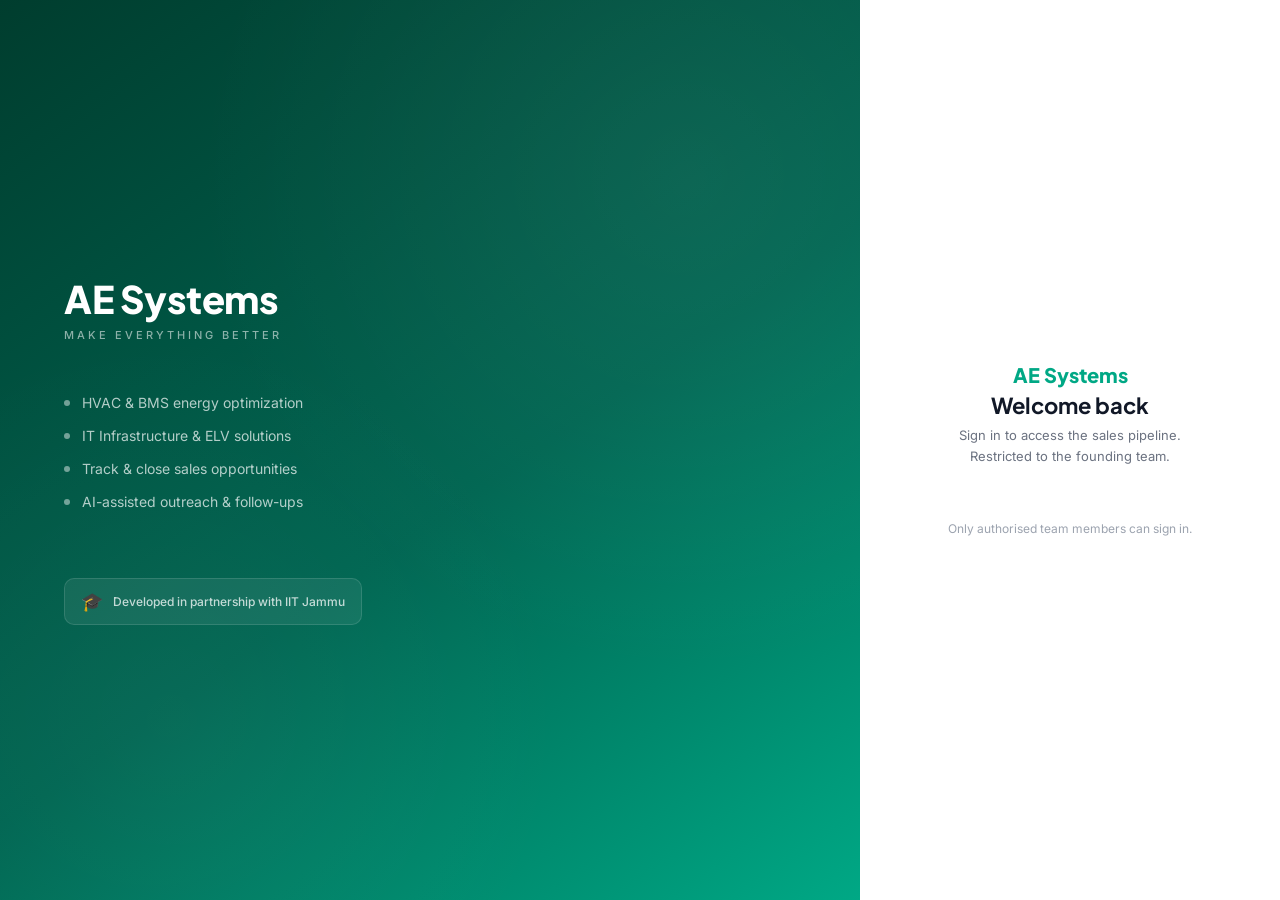
<file: index.html>
<!DOCTYPE html>
<html lang="en">
<head>
<meta charset="UTF-8">
<meta name="viewport" content="width=device-width, initial-scale=1.0">
<title>AE Systems CRM</title>
<link rel="stylesheet" href="css/style.css">
<!-- Google Identity Services -->
<script src="https://accounts.google.com/gsi/client" async defer></script>
<!-- Google API client -->
<script src="https://apis.google.com/js/api.js" async defer></script>
</head>
<body>

<!-- ══════════════════════════════════════
     LOGIN SCREEN
══════════════════════════════════════ -->
<div class="login-screen" id="login-screen">

  <!-- LEFT PANEL -->
  <div class="login-left">
    <div class="login-brand">
      <div class="login-brand-name">AE Systems</div>
      <div class="login-brand-tag">Make Everything Better</div>
      <div class="login-feature"><div class="login-feature-dot"></div><div class="login-feature-text">HVAC & BMS energy optimization</div></div>
      <div class="login-feature"><div class="login-feature-dot"></div><div class="login-feature-text">IT Infrastructure & ELV solutions</div></div>
      <div class="login-feature"><div class="login-feature-dot"></div><div class="login-feature-text">Track & close sales opportunities</div></div>
      <div class="login-feature"><div class="login-feature-dot"></div><div class="login-feature-text">AI-assisted outreach & follow-ups</div></div>
      <div class="login-iit">
        <span style="font-size:18px">🎓</span>
        <div class="login-iit-text">Developed in partnership with IIT Jammu</div>
      </div>
    </div>
  </div>

  <!-- RIGHT PANEL -->
  <div class="login-right">
    <div class="login-form-logo">AE Systems</div>
    <div class="login-form-title">Welcome back</div>
    <div class="login-form-sub">Sign in to access the sales pipeline.<br>Restricted to the founding team.</div>
    <div class="login-error" id="login-error"></div>
    <div class="login-google-wrap">
      <div id="google-btn"></div>
    </div>
    <div class="login-note">Only authorised team members can sign in.</div>
  </div>

</div>

<!-- ══════════════════════════════════════
     APP SCREEN
══════════════════════════════════════ -->
<div class="app hidden" id="app-screen">

  <!-- SIDEBAR -->
  <aside class="sidebar">
    <div class="sidebar-logo">
      <div class="brand">AE Systems</div>
      <div class="tagline">CRM · Pipeline</div>
    </div>

    <div class="sidebar-user">
      <div class="user-avatar" id="sidebar-avatar"></div>
      <div class="user-info">
        <div class="user-name" id="sidebar-user-name">—</div>
        <div class="user-email" id="sidebar-user-email">—</div>
      </div>
    </div>

    <div class="sidebar-section">
      <div class="sidebar-section-label">Navigation</div>
      <div class="nav-item active" onclick="App.showView('dashboard')" id="nav-dashboard">
        <span class="nav-icon">⬛</span> Dashboard
      </div>
      <div class="nav-item" onclick="App.showView('pipeline')" id="nav-pipeline">
        <span class="nav-icon">◈</span> Pipeline
        <span class="nav-count" id="nav-pipeline-count">0</span>
      </div>
      <div class="nav-item" onclick="App.showView('leads')" id="nav-leads">
        <span class="nav-icon">◉</span> All Leads
        <span class="nav-count" id="nav-leads-count">0</span>
      </div>
    </div>

    <div class="sidebar-section">
      <div class="sidebar-section-label">Config</div>
      <div class="nav-item" onclick="App.showView('settings')" id="nav-settings">
        <span class="nav-icon">⊙</span> Settings
      </div>
    </div>

    <div class="sidebar-footer">
      <button class="btn-signout" onclick="Auth.signOut()">Sign Out</button>
    </div>
  </aside>

  <!-- MAIN -->
  <div class="main">
    <div class="topbar">
      <div class="topbar-title" id="topbar-title">Dashboard <span>Overview</span></div>
      <button class="btn btn-ghost btn-sm" id="btn-refresh" onclick="App.refreshLeads()">↻ Refresh</button>
      <button class="btn btn-ai btn-sm" onclick="App.openEmailImport()">✦ Import from Email</button>
      <button class="btn btn-primary btn-sm" onclick="App.openAddLead()">＋ New Opportunity</button>
    </div>
    <div class="content" id="content"></div>
  </div>
</div>

<!-- ══════════════════════════════════════
     MODALS
══════════════════════════════════════ -->

<!-- ADD / EDIT LEAD -->
<div class="modal-backdrop hidden" id="modal-lead">
  <div class="modal">
    <div class="modal-head">
      <div class="modal-title" id="lead-modal-title">New Opportunity</div>
      <div class="modal-close" onclick="closeModal('modal-lead')">✕</div>
    </div>
    <div class="modal-body">
      <div class="form-row">
        <div class="form-group">
          <label>Contact Name *</label>
          <input type="text" id="f-contact" placeholder="e.g. Rajesh Kumar">
        </div>
        <div class="form-group">
          <label>Company / Property *</label>
          <input type="text" id="f-company" placeholder="e.g. Heritage Hospital">
        </div>
      </div>
      <div class="form-row">
        <div class="form-group">
          <label>Phone</label>
          <input type="text" id="f-phone" placeholder="+91 98xxx xxxxx">
        </div>
        <div class="form-group">
          <label>Email</label>
          <input type="email" id="f-email" placeholder="name@company.com">
        </div>
      </div>
      <div class="form-row">
        <div class="form-group">
          <label>Opportunity Type *</label>
          <select id="f-type"></select>
        </div>
        <div class="form-group">
          <label>Pipeline Stage *</label>
          <select id="f-stage"></select>
        </div>
      </div>
      <div class="form-row">
        <div class="form-group">
          <label>Priority</label>
          <select id="f-priority">
            <option value="hot">🔥 Hot</option>
            <option value="warm" selected>🌤 Warm</option>
            <option value="cold">❄️ Cold</option>
          </select>
        </div>
        <div class="form-group">
          <label>Estimated Value (₹)</label>
          <input type="number" id="f-value" placeholder="e.g. 500000">
        </div>
      </div>
      <div class="form-row">
        <div class="form-group">
          <label>Assigned To</label>
          <select id="f-assigned"></select>
        </div>
        <div class="form-group">
          <label>City</label>
          <input type="text" id="f-city" placeholder="e.g. Noida">
        </div>
      </div>
      <div class="form-row">
        <div class="form-group full">
          <label>Source / Mutual Connect</label>
          <input type="text" id="f-source" placeholder="e.g. Via Mohit / LinkedIn / Cold Outreach">
        </div>
      </div>
      <div class="form-group full">
        <label>Notes</label>
        <textarea id="f-notes" placeholder="Pain points, context, next steps, objections..."></textarea>
      </div>
    </div>
    <div class="modal-footer">
      <button class="btn btn-ghost" onclick="closeModal('modal-lead')">Cancel</button>
      <button class="btn btn-primary" onclick="App.saveLead()">Save Opportunity</button>
    </div>
  </div>
</div>

<!-- LEAD DETAIL -->
<div class="modal-backdrop hidden" id="modal-detail">
  <div class="modal modal-wide">
    <div class="modal-head">
      <div class="modal-title" id="detail-title">Lead Detail</div>
      <div class="modal-close" onclick="closeModal('modal-detail')">✕</div>
    </div>
    <div class="modal-body" id="detail-body"></div>
    <div class="modal-footer" id="detail-footer"></div>
  </div>
</div>

<!-- AI ASSIST -->
<div class="modal-backdrop hidden" id="modal-ai">
  <div class="modal">
    <div class="modal-head">
      <div class="modal-title">✦ AI Sales Assist</div>
      <div class="modal-close" onclick="closeModal('modal-ai')">✕</div>
    </div>
    <div class="modal-body">
      <div class="form-group">
        <label>What do you need?</label>
        <select id="ai-task">
          <option value="whatsapp">WhatsApp Outreach Message</option>
          <option value="followup">Follow-up Message</option>
          <option value="email">Email Pitch</option>
          <option value="objection">Handle Objection</option>
          <option value="poc">POC Proposal Summary</option>
        </select>
      </div>
      <div class="form-group" id="ai-objection-wrap" style="display:none">
        <label>What objection to handle?</label>
        <input type="text" id="ai-objection-text" placeholder="e.g. Budget is tight this year">
      </div>
      <div id="ai-output" class="ai-output" style="color:var(--text3);font-style:italic">
        Click Generate to create a message tailored to this lead.
      </div>
      <button class="btn btn-ai" onclick="App.generateAI()">✦ Generate</button>
    </div>
    <div class="modal-footer">
      <button class="btn btn-ghost btn-sm" onclick="App.copyAI()">📋 Copy</button>
      <button class="btn btn-ghost" onclick="closeModal('modal-ai')">Close</button>
    </div>
  </div>
</div>

<!-- ADD/EDIT STAGE -->
<div class="modal-backdrop hidden" id="modal-stage">
  <div class="modal">
    <div class="modal-head">
      <div class="modal-title" id="stage-modal-title">Add Pipeline Stage</div>
      <div class="modal-close" onclick="closeModal('modal-stage')">✕</div>
    </div>
    <div class="modal-body">
      <div class="form-group">
        <label>Stage Name *</label>
        <input type="text" id="s-name" placeholder="e.g. Negotiation">
      </div>
      <div class="form-group">
        <label>Color</label>
        <div class="color-options" id="stage-colors">
          <div class="color-swatch selected" style="background:#00d4aa" data-color="#00d4aa" onclick="App.selectStageColor(this)"></div>
          <div class="color-swatch" style="background:#4f8ef7" data-color="#4f8ef7" onclick="App.selectStageColor(this)"></div>
          <div class="color-swatch" style="background:#f5a623" data-color="#f5a623" onclick="App.selectStageColor(this)"></div>
          <div class="color-swatch" style="background:#ff4d6d" data-color="#ff4d6d" onclick="App.selectStageColor(this)"></div>
          <div class="color-swatch" style="background:#9b6dff" data-color="#9b6dff" onclick="App.selectStageColor(this)"></div>
          <div class="color-swatch" style="background:#2dd4a0" data-color="#2dd4a0" onclick="App.selectStageColor(this)"></div>
          <div class="color-swatch" style="background:#ff8c69" data-color="#ff8c69" onclick="App.selectStageColor(this)"></div>
          <div class="color-swatch" style="background:#e879f9" data-color="#e879f9" onclick="App.selectStageColor(this)"></div>
        </div>
      </div>
      <div class="form-group">
        <label>Order Position</label>
        <input type="number" id="s-order" placeholder="e.g. 3" min="1">
      </div>
    </div>
    <div class="modal-footer">
      <button class="btn btn-ghost" onclick="closeModal('modal-stage')">Cancel</button>
      <button class="btn btn-primary" onclick="App.saveStage()">Save Stage</button>
    </div>
  </div>
</div>

<!-- ADD/EDIT OPPORTUNITY TYPE -->
<div class="modal-backdrop hidden" id="modal-optype">
  <div class="modal">
    <div class="modal-head">
      <div class="modal-title" id="optype-modal-title">Add Opportunity Type</div>
      <div class="modal-close" onclick="closeModal('modal-optype')">✕</div>
    </div>
    <div class="modal-body">
      <div class="form-group">
        <label>Type Name *</label>
        <input type="text" id="ot-name" placeholder="e.g. Solar Energy">
      </div>
      <div class="form-group">
        <label>Color</label>
        <div class="color-options" id="optype-colors">
          <div class="color-swatch selected" style="background:#00d4aa" data-color="#00d4aa" onclick="App.selectOtColor(this)"></div>
          <div class="color-swatch" style="background:#4f8ef7" data-color="#4f8ef7" onclick="App.selectOtColor(this)"></div>
          <div class="color-swatch" style="background:#f5a623" data-color="#f5a623" onclick="App.selectOtColor(this)"></div>
          <div class="color-swatch" style="background:#ff4d6d" data-color="#ff4d6d" onclick="App.selectOtColor(this)"></div>
          <div class="color-swatch" style="background:#9b6dff" data-color="#9b6dff" onclick="App.selectOtColor(this)"></div>
          <div class="color-swatch" style="background:#2dd4a0" data-color="#2dd4a0" onclick="App.selectOtColor(this)"></div>
          <div class="color-swatch" style="background:#ff8c69" data-color="#ff8c69" onclick="App.selectOtColor(this)"></div>
          <div class="color-swatch" style="background:#e879f9" data-color="#e879f9" onclick="App.selectOtColor(this)"></div>
        </div>
      </div>
      <div class="form-group">
        <label>Description (optional)</label>
        <input type="text" id="ot-desc" placeholder="e.g. HVAC & BMS deals">
      </div>
    </div>
    <div class="modal-footer">
      <button class="btn btn-ghost" onclick="closeModal('modal-optype')">Cancel</button>
      <button class="btn btn-primary" onclick="App.saveOpType()">Save Type</button>
    </div>
  </div>
</div>

<!-- EMAIL IMPORT -->
<div class="modal-backdrop hidden" id="modal-email-import">
  <div class="modal">
    <div class="modal-head">
      <div class="modal-title">✦ Import Lead from Email</div>
      <div class="modal-close" onclick="closeModal('modal-email-import')">✕</div>
    </div>
    <div class="modal-body">
      <div class="form-group">
        <label>Paste the full email content here</label>
        <textarea id="email-import-text" style="min-height:180px" placeholder="Paste the entire email — subject, body, sender details. AI will extract the lead information automatically..."></textarea>
      </div>
      <button class="btn btn-ai" onclick="App.parseEmailLead()">✦ Extract Lead Details</button>
      <div id="email-import-preview" style="display:none">
        <div style="font-size:11px;font-weight:700;color:var(--text3);text-transform:uppercase;letter-spacing:0.8px;margin-bottom:10px">Extracted Details — review before saving</div>
        <div class="form-row">
          <div class="form-group">
            <label>Contact Name</label>
            <input type="text" id="ei-contact">
          </div>
          <div class="form-group">
            <label>Company</label>
            <input type="text" id="ei-company">
          </div>
        </div>
        <div class="form-row">
          <div class="form-group">
            <label>Phone</label>
            <input type="text" id="ei-phone">
          </div>
          <div class="form-group">
            <label>Email</label>
            <input type="email" id="ei-email">
          </div>
        </div>
        <div class="form-row">
          <div class="form-group">
            <label>Opportunity Type</label>
            <select id="ei-type"></select>
          </div>
          <div class="form-group">
            <label>City</label>
            <input type="text" id="ei-city">
          </div>
        </div>
        <div class="form-group">
          <label>Notes (AI Summary)</label>
          <textarea id="ei-notes" style="min-height:80px"></textarea>
        </div>
      </div>
    </div>
    <div class="modal-footer">
      <button class="btn btn-ghost" onclick="closeModal('modal-email-import')">Cancel</button>
      <button class="btn btn-primary hidden" id="ei-save-btn" onclick="App.saveEmailLead()">Save as Lead</button>
    </div>
  </div>
</div>

<!-- TOAST -->
<div class="toast" id="toast"></div>

<!-- SCRIPTS (order matters) -->
<script src="config.js"></script>
<script src="js/auth.js"></script>
<script src="js/sheets.js"></script>
<script src="js/app.js"></script>
</body>
</html>
</file>
<file: css/style.css>
/* AE SYSTEMS CRM — LIGHT CORPORATE THEME */
@import url('https://fonts.googleapis.com/css2?family=Inter:wght@300;400;500;600;700&family=Plus+Jakarta+Sans:wght@400;500;600;700;800&display=swap');

:root {
  --bg:        #f4f6f9;
  --surface:   #ffffff;
  --surface2:  #f9fafb;
  --surface3:  #f0f2f5;
  --border:    #e5e7eb;
  --border2:   #d1d5db;
  --teal:      #00a885;
  --teal-lt:   #e6f7f4;
  --teal-md:   rgba(0,168,133,0.15);
  --amber:     #d97706;
  --amber-lt:  #fef3c7;
  --red:       #dc2626;
  --red-lt:    #fee2e2;
  --blue:      #2563eb;
  --blue-lt:   #dbeafe;
  --purple:    #7c3aed;
  --purple-lt: #ede9fe;
  --green:     #059669;
  --green-lt:  #d1fae5;
  --text:      #111827;
  --text2:     #374151;
  --text3:     #6b7280;
  --text4:     #9ca3af;
  --font-head: 'Plus Jakarta Sans', sans-serif;
  --font-body: 'Inter', sans-serif;
  --radius:    10px;
  --radius-sm: 6px;
  --shadow:    0 1px 3px rgba(0,0,0,0.08), 0 1px 2px rgba(0,0,0,0.04);
  --shadow-md: 0 4px 12px rgba(0,0,0,0.08);
  --shadow-lg: 0 16px 40px rgba(0,0,0,0.10);
}

* { margin: 0; padding: 0; box-sizing: border-box; }
body {
  font-family: var(--font-body);
  background: var(--bg);
  color: var(--text);
  min-height: 100vh;
  font-size: 14px;
  -webkit-font-smoothing: antialiased;
}

/* ── LOGIN ── */
.login-screen {
  min-height: 100vh;
  display: flex;
  background: #fff;
}
.login-left {
  flex: 1;
  background: linear-gradient(145deg, #003d2e 0%, #006652 55%, #00a885 100%);
  display: flex; flex-direction: column;
  align-items: flex-start; justify-content: center;
  padding: 64px;
  position: relative; overflow: hidden;
}
.login-left::before {
  content: '';
  position: absolute; inset: 0;
  background-image: radial-gradient(circle at 80% 20%, rgba(255,255,255,0.05) 0%, transparent 50%),
                    radial-gradient(circle at 20% 80%, rgba(255,255,255,0.03) 0%, transparent 40%);
}
.login-brand { position: relative; z-index: 1; }
.login-brand-name {
  font-family: var(--font-head); font-size: 38px; font-weight: 800;
  color: #fff; letter-spacing: -0.5px; margin-bottom: 6px;
}
.login-brand-tag {
  font-size: 11px; color: rgba(255,255,255,0.55);
  letter-spacing: 3px; text-transform: uppercase; font-weight: 500;
  margin-bottom: 52px;
}
.login-feature {
  display: flex; align-items: center; gap: 12px;
  margin-bottom: 16px; position: relative; z-index: 1;
}
.login-feature-dot {
  width: 6px; height: 6px; border-radius: 50%;
  background: rgba(255,255,255,0.45); flex-shrink: 0;
}
.login-feature-text { font-size: 14px; color: rgba(255,255,255,0.7); }
.login-iit {
  margin-top: 52px; padding: 12px 16px;
  background: rgba(255,255,255,0.07); border: 1px solid rgba(255,255,255,0.12);
  border-radius: var(--radius); display: inline-flex; align-items: center; gap: 10px;
  position: relative; z-index: 1;
}
.login-iit-text { font-size: 12px; color: rgba(255,255,255,0.75); font-weight: 500; }
.login-right {
  width: 420px; min-width: 420px;
  display: flex; flex-direction: column;
  align-items: center; justify-content: center;
  padding: 60px 44px;
}
.login-form-logo {
  font-family: var(--font-head); font-size: 20px; font-weight: 800;
  color: var(--teal); margin-bottom: 4px;
}
.login-form-title {
  font-family: var(--font-head); font-size: 22px; font-weight: 700;
  color: var(--text); margin-bottom: 6px; text-align: center;
}
.login-form-sub { font-size: 13px; color: var(--text3); margin-bottom: 32px; text-align: center; line-height: 1.6; }
.login-divider { width: 100%; height: 1px; background: var(--border); margin: 24px 0; }
.login-google-wrap { width: 100%; display: flex; justify-content: center; margin-bottom: 6px; }
.login-note { font-size: 12px; color: var(--text4); text-align: center; margin-top: 14px; line-height: 1.6; }
.login-error {
  width: 100%; background: var(--red-lt); border: 1px solid #fca5a5;
  color: var(--red); padding: 10px 14px; border-radius: var(--radius-sm);
  font-size: 13px; margin-bottom: 14px; display: none;
}

/* ── LAYOUT ── */
.app { display: flex; height: 100vh; overflow: hidden; }
.hidden { display: none !important; }

/* ── SIDEBAR ── */
.sidebar {
  width: 220px; min-width: 220px;
  background: var(--surface);
  border-right: 1px solid var(--border);
  display: flex; flex-direction: column; overflow-y: auto;
}
.sidebar-logo { padding: 20px 18px 16px; border-bottom: 1px solid var(--border); }
.sidebar-logo .brand { font-family: var(--font-head); font-size: 16px; font-weight: 800; color: var(--teal); }
.sidebar-logo .tagline { font-size: 9px; color: var(--text4); font-weight: 500; letter-spacing: 1px; text-transform: uppercase; margin-top: 2px; }
.sidebar-user { padding: 12px 14px; border-bottom: 1px solid var(--border); display: flex; align-items: center; gap: 9px; }
.user-avatar {
  width: 30px; height: 30px; border-radius: 50%;
  background: var(--teal-lt); border: 2px solid var(--teal-md);
  display: flex; align-items: center; justify-content: center;
  font-size: 11px; font-weight: 700; color: var(--teal); flex-shrink: 0; overflow: hidden;
}
.user-avatar img { width: 100%; height: 100%; object-fit: cover; border-radius: 50%; }
.user-info { flex: 1; min-width: 0; }
.user-name { font-size: 12px; font-weight: 600; color: var(--text); white-space: nowrap; overflow: hidden; text-overflow: ellipsis; }
.user-email { font-size: 10px; color: var(--text4); white-space: nowrap; overflow: hidden; text-overflow: ellipsis; }
.sidebar-section { padding: 14px 10px 6px; }
.sidebar-section-label { font-size: 9px; font-weight: 700; letter-spacing: 1.5px; text-transform: uppercase; color: var(--text4); padding: 0 8px; margin-bottom: 4px; }
.nav-item { display: flex; align-items: center; gap: 8px; padding: 8px 10px; border-radius: var(--radius-sm); font-size: 13px; font-weight: 500; color: var(--text3); cursor: pointer; transition: all .15s; margin-bottom: 1px; }
.nav-item:hover { background: var(--surface2); color: var(--text2); }
.nav-item.active { background: var(--teal-lt); color: var(--teal); font-weight: 600; }
.nav-icon { font-size: 13px; width: 16px; text-align: center; }
.nav-count { margin-left: auto; background: var(--surface3); color: var(--text4); font-size: 10px; font-weight: 700; padding: 1px 7px; border-radius: 20px; }
.nav-item.active .nav-count { background: var(--teal-md); color: var(--teal); }
.sidebar-footer { margin-top: auto; padding: 12px 14px; border-top: 1px solid var(--border); }
.btn-signout { width: 100%; padding: 7px; background: transparent; border: 1px solid var(--border2); border-radius: var(--radius-sm); color: var(--text3); font-size: 12px; font-weight: 500; cursor: pointer; transition: all .15s; font-family: var(--font-body); }
.btn-signout:hover { border-color: var(--red); color: var(--red); background: var(--red-lt); }

/* ── MAIN ── */
.main { flex: 1; display: flex; flex-direction: column; overflow: hidden; }
.topbar { background: var(--surface); border-bottom: 1px solid var(--border); padding: 12px 24px; display: flex; align-items: center; gap: 10px; flex-shrink: 0; box-shadow: var(--shadow); }
.topbar-title { font-family: var(--font-head); font-size: 16px; font-weight: 700; color: var(--text); flex: 1; }
.topbar-title span { color: var(--teal); }
.content { flex: 1; overflow-y: auto; padding: 22px 24px; }

/* ── BUTTONS ── */
.btn { display: inline-flex; align-items: center; gap: 6px; padding: 8px 16px; border-radius: var(--radius-sm); font-family: var(--font-body); font-size: 13px; font-weight: 600; border: none; cursor: pointer; transition: all .15s; white-space: nowrap; }
.btn-primary { background: var(--teal); color: #fff; }
.btn-primary:hover { background: #008f71; }
.btn-ghost { background: var(--surface); color: var(--text2); border: 1px solid var(--border2); }
.btn-ghost:hover { border-color: var(--teal); color: var(--teal); background: var(--teal-lt); }
.btn-sm { padding: 6px 12px; font-size: 12px; }
.btn-danger { background: var(--red-lt); color: var(--red); border: 1px solid #fca5a5; }
.btn-danger:hover { background: var(--red); color: #fff; }
.btn-ai { background: var(--purple-lt); color: var(--purple); border: 1px solid #c4b5fd; }
.btn-ai:hover { background: var(--purple); color: #fff; }

/* ── STATS ── */
.stats-grid { display: grid; grid-template-columns: repeat(4, 1fr); gap: 14px; margin-bottom: 22px; }
.stat-card { background: var(--surface); border: 1px solid var(--border); border-radius: var(--radius); padding: 18px 20px; box-shadow: var(--shadow); position: relative; overflow: hidden; }
.stat-card::after { content: ''; position: absolute; bottom: 0; left: 0; right: 0; height: 3px; }
.stat-card.c-teal::after  { background: var(--teal); }
.stat-card.c-amber::after { background: var(--amber); }
.stat-card.c-blue::after  { background: var(--blue); }
.stat-card.c-purple::after{ background: var(--purple); }
.stat-label { font-size: 11px; font-weight: 600; color: var(--text3); text-transform: uppercase; letter-spacing: 0.8px; margin-bottom: 10px; }
.stat-value { font-family: var(--font-head); font-size: 28px; font-weight: 800; line-height: 1; }
.stat-card.c-teal   .stat-value { color: var(--teal); }
.stat-card.c-amber  .stat-value { color: var(--amber); }
.stat-card.c-blue   .stat-value { color: var(--blue); }
.stat-card.c-purple .stat-value { color: var(--purple); }
.stat-sub { font-size: 11px; color: var(--text4); margin-top: 6px; }

/* ── PIPELINE ── */
.pipeline-wrap { display: flex; gap: 12px; overflow-x: auto; padding-bottom: 8px; }
.pipeline-col { min-width: 236px; max-width: 252px; flex-shrink: 0; background: var(--surface2); border: 1px solid var(--border); border-radius: var(--radius); display: flex; flex-direction: column; }
.pipeline-col-head { padding: 11px 14px; border-bottom: 1px solid var(--border); display: flex; align-items: center; gap: 7px; background: var(--surface); border-radius: var(--radius) var(--radius) 0 0; }
.stage-dot { width: 7px; height: 7px; border-radius: 50%; flex-shrink: 0; }
.stage-name-label { font-family: var(--font-head); font-size: 11px; font-weight: 700; color: var(--text2); flex: 1; text-transform: uppercase; letter-spacing: 0.5px; }
.stage-count { background: var(--surface3); color: var(--text3); font-size: 11px; font-weight: 600; padding: 1px 7px; border-radius: 20px; }
.pipeline-col-body { padding: 8px; flex: 1; display: flex; flex-direction: column; gap: 7px; min-height: 80px; }
.lead-card { background: var(--surface); border: 1px solid var(--border); border-radius: var(--radius-sm); padding: 11px 13px; cursor: pointer; transition: all .15s; box-shadow: var(--shadow); }
.lead-card:hover { border-color: var(--teal); box-shadow: 0 4px 12px rgba(0,168,133,0.1); transform: translateY(-1px); }
.lead-name { font-family: var(--font-head); font-size: 13px; font-weight: 700; color: var(--text); margin-bottom: 2px; }
.lead-company { font-size: 11px; color: var(--text3); margin-bottom: 7px; }
.lead-meta { display: flex; align-items: center; gap: 5px; flex-wrap: wrap; }
.lead-owner { font-size: 10px; color: var(--text4); margin-top: 5px; }

/* ── TAGS ── */
.tag { font-size: 10px; font-weight: 600; padding: 2px 8px; border-radius: 20px; text-transform: uppercase; letter-spacing: 0.3px; }
.badge-stage { font-size: 10px; font-weight: 600; padding: 2px 8px; border-radius: 20px; border: 1px solid; }

/* ── TABLE ── */
.table-wrap { background: var(--surface); border: 1px solid var(--border); border-radius: var(--radius); overflow: hidden; box-shadow: var(--shadow); }
table { width: 100%; border-collapse: collapse; }
thead th { padding: 11px 16px; text-align: left; font-size: 11px; font-weight: 600; text-transform: uppercase; letter-spacing: 0.8px; color: var(--text3); background: var(--surface2); border-bottom: 1px solid var(--border); }
tbody tr { border-bottom: 1px solid var(--border); cursor: pointer; transition: background .1s; }
tbody tr:hover { background: #f0faf8; }
tbody tr:last-child { border-bottom: none; }
td { padding: 11px 16px; font-size: 13px; color: var(--text2); }
td.primary { color: var(--text); font-weight: 600; }

/* ── FILTERS ── */
.filters-bar { display: flex; gap: 8px; align-items: center; flex-wrap: wrap; margin-bottom: 16px; }
.filter-chip { padding: 5px 13px; border-radius: 20px; font-size: 12px; font-weight: 500; border: 1px solid var(--border2); color: var(--text3); cursor: pointer; background: var(--surface); transition: all .15s; }
.filter-chip:hover { border-color: var(--teal); color: var(--teal); }
.filter-chip.active { background: var(--teal-lt); color: var(--teal); border-color: var(--teal); font-weight: 600; }
.view-toggle { display: flex; gap: 2px; background: var(--surface2); border: 1px solid var(--border); border-radius: var(--radius-sm); padding: 3px; }
.view-btn { padding: 4px 12px; border-radius: 4px; font-size: 12px; font-weight: 500; cursor: pointer; color: var(--text3); transition: all .15s; }
.view-btn.active { background: var(--surface); color: var(--teal); font-weight: 600; box-shadow: var(--shadow); }

/* ── MODAL ── */
.modal-backdrop { position: fixed; inset: 0; background: rgba(0,0,0,0.3); display: flex; align-items: center; justify-content: center; z-index: 1000; padding: 20px; backdrop-filter: blur(2px); }
.modal { background: var(--surface); border: 1px solid var(--border); border-radius: 12px; width: 100%; max-width: 580px; max-height: 90vh; overflow-y: auto; box-shadow: var(--shadow-lg); }
.modal-wide { max-width: 740px; }
.modal-head { padding: 18px 22px; border-bottom: 1px solid var(--border); display: flex; align-items: center; gap: 12px; }
.modal-title { font-family: var(--font-head); font-size: 16px; font-weight: 700; color: var(--text); flex: 1; }
.modal-close { width: 26px; height: 26px; background: var(--surface2); border: 1px solid var(--border); border-radius: 50%; display: flex; align-items: center; justify-content: center; cursor: pointer; color: var(--text3); font-size: 13px; transition: all .15s; }
.modal-close:hover { background: var(--red-lt); color: var(--red); border-color: #fca5a5; }
.modal-body { padding: 18px 22px; display: flex; flex-direction: column; gap: 13px; }
.modal-footer { padding: 13px 22px; border-top: 1px solid var(--border); display: flex; align-items: center; gap: 8px; justify-content: flex-end; background: var(--surface2); border-radius: 0 0 12px 12px; }

/* ── FORMS ── */
.form-row { display: grid; grid-template-columns: 1fr 1fr; gap: 12px; }
.form-group { display: flex; flex-direction: column; gap: 5px; }
.form-group.full { grid-column: 1 / -1; }
label { font-size: 11px; font-weight: 600; color: var(--text3); text-transform: uppercase; letter-spacing: 0.7px; }
input, select, textarea { background: var(--surface); border: 1px solid var(--border2); border-radius: var(--radius-sm); padding: 9px 11px; font-family: var(--font-body); font-size: 13px; color: var(--text); transition: border .15s, box-shadow .15s; outline: none; }
input:focus, select:focus, textarea:focus { border-color: var(--teal); box-shadow: 0 0 0 3px rgba(0,168,133,0.1); }
textarea { resize: vertical; min-height: 80px; }
select option { background: #fff; color: var(--text); }

/* ── SETTINGS ── */
.settings-section { background: var(--surface); border: 1px solid var(--border); border-radius: var(--radius); margin-bottom: 14px; overflow: hidden; box-shadow: var(--shadow); }
.settings-head { padding: 13px 16px; border-bottom: 1px solid var(--border); display: flex; align-items: center; justify-content: space-between; background: var(--surface2); }
.settings-head-title { font-family: var(--font-head); font-size: 13px; font-weight: 700; color: var(--text); }
.settings-body { padding: 13px 16px; display: flex; flex-direction: column; gap: 8px; }
.settings-item { display: flex; align-items: center; gap: 10px; padding: 9px 12px; background: var(--surface2); border: 1px solid var(--border); border-radius: var(--radius-sm); }
.item-color { width: 10px; height: 10px; border-radius: 50%; flex-shrink: 0; }
.item-name { flex: 1; font-size: 13px; font-weight: 500; color: var(--text); }
.item-actions { display: flex; gap: 5px; }

/* ── AI PANEL ── */
.ai-output { background: var(--surface2); border: 1px solid var(--border); border-radius: var(--radius-sm); padding: 13px; font-size: 13px; line-height: 1.7; color: var(--text2); min-height: 120px; white-space: pre-wrap; word-break: break-word; }
.ai-output.loading { color: var(--text4); animation: pulse 1.5s infinite; }
@keyframes pulse { 0%,100%{opacity:1} 50%{opacity:.4} }

/* ── COLOR SWATCHES ── */
.color-options { display: flex; gap: 8px; flex-wrap: wrap; margin-top: 4px; }
.color-swatch { width: 22px; height: 22px; border-radius: 50%; cursor: pointer; border: 2px solid transparent; transition: all .15s; }
.color-swatch.selected { border-color: var(--text); transform: scale(1.15); }

/* ── DETAIL ── */
.detail-grid { display: grid; grid-template-columns: 1fr 1fr; gap: 12px; }
.detail-item { display: flex; flex-direction: column; gap: 3px; }
.detail-label { font-size: 10px; font-weight: 600; color: var(--text4); text-transform: uppercase; letter-spacing: 0.8px; }
.detail-value { font-size: 13px; color: var(--text); font-weight: 500; }
.detail-notes { background: var(--surface2); border: 1px solid var(--border); border-radius: var(--radius-sm); padding: 11px; font-size: 13px; line-height: 1.6; color: var(--text2); }

/* ── MISC ── */
.empty-state { text-align: center; padding: 48px 20px; color: var(--text4); }
.empty-state .empty-icon { font-size: 30px; margin-bottom: 10px; }
.empty-state p { font-size: 13px; }
.section-header { display: flex; align-items: center; justify-content: space-between; margin-bottom: 16px; }
.section-header h2 { font-family: var(--font-head); font-size: 17px; font-weight: 700; color: var(--text); }
.toast { position: fixed; bottom: 20px; right: 20px; background: var(--text); color: #fff; padding: 10px 16px; border-radius: var(--radius-sm); font-size: 13px; font-weight: 500; z-index: 9999; opacity: 0; transition: opacity .2s; pointer-events: none; box-shadow: var(--shadow-md); }
.toast.show { opacity: 1; }
.toast.success { background: var(--teal); }
.toast.error { background: var(--red); }
.spinner { display: inline-block; width: 13px; height: 13px; border: 2px solid var(--border2); border-top-color: var(--teal); border-radius: 50%; animation: spin .6s linear infinite; }
@keyframes spin { to { transform: rotate(360deg); } }
::-webkit-scrollbar { width: 5px; height: 5px; }
::-webkit-scrollbar-track { background: transparent; }
::-webkit-scrollbar-thumb { background: var(--border2); border-radius: 10px; }
</file>
